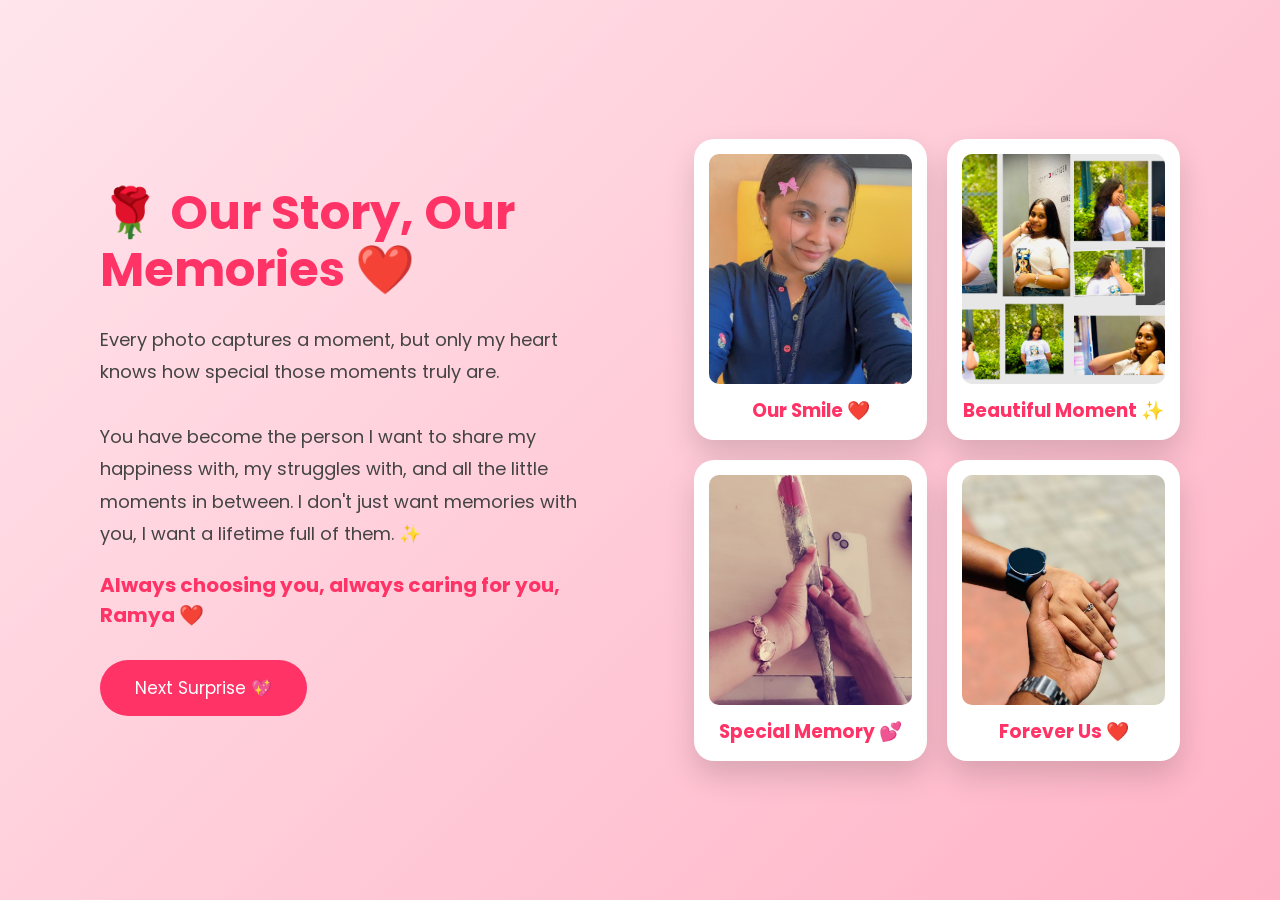
<file: beautifulday.html>
<!DOCTYPE html>
<html lang="en">

<head>

<meta charset="UTF-8">
<meta name="viewport" content="width=device-width, initial-scale=1.0">

<title>Beautiful Memories ❤️</title>

<link href="https://fonts.googleapis.com/css2?family=Poppins:wght@300;500;700&display=swap" rel="stylesheet">


<style>

*{
    margin:0;
    padding:0;
    box-sizing:border-box;
    font-family:'Poppins',sans-serif;
}


body{

    min-height:100vh;

    background:
    linear-gradient(135deg,#ffe5ec,#ffb3c6);

}



.page{

    min-height:100vh;

    display:flex;

    align-items:center;

    justify-content:center;

    padding:40px;

}



.container{

    width:90%;

    display:flex;

    align-items:center;

    justify-content:space-between;

    gap:50px;

}



/* LEFT TEXT */

.text{

    width:45%;

}



.text h1{

    font-size:48px;

    color:#ff3366;

    line-height:1.2;

}



.text p{

    margin-top:25px;

    font-size:18px;

    line-height:1.8;

    color:#444;

}



.love{

    margin-top:20px;

    font-size:20px;

    color:#ff3366;

    font-weight:bold;

}



/* RIGHT MEMORY CARDS */


.memories{

    width:45%;

    display:grid;

    grid-template-columns:repeat(2,1fr);

    gap:20px;

}



.card{

    background:white;

    padding:15px;

    border-radius:20px;

    box-shadow:

    0 15px 30px rgba(0,0,0,.15);

    transition:.4s;

}



.card:hover{

    transform:translateY(-10px) rotate(2deg);

}



.card img{

    width:100%;

    height:230px;

    object-fit:cover;

    border-radius:10px;

}



.card h3{

    margin-top:5px;

    color:#ff3366;

    text-align:center;

}



button{

    margin-top:30px;

    padding:15px 35px;

    border:none;

    border-radius:40px;

    background:#ff3366;

    color:white;

    font-size:17px;

    cursor:pointer;

}



/* MOBILE */


@media(max-width:900px){


.container{

    flex-direction:column;

}



.text,
.memories{

    width:100%;

    text-align:center;

}


.text h1{

    font-size:35px;

}


.memories{

    grid-template-columns:1fr;

}


}

</style>


</head>


<body>


<section class="page">


<div class="container">



<div class="text">


<h1>

🌹 Our Story, Our Memories ❤️

</h1>


<p>

Every photo captures a moment, but only my heart knows how special those moments truly are.

<br><br>

You have become the person I want to share my happiness with, my struggles with, and all the little moments in between.

I don't just want memories with you, I want a lifetime full of them. ✨
</p>


<div class="love">

Always choosing you, always caring for you, Ramya ❤️

</div>



<a href="urfav.html">

<button>
Next Surprise 💖
</button>

</a>



</div>





<div class="memories">


<div class="card">

<img src="IMAGES/IMG_0910.jpeg">

<h3>
Our Smile ❤️
</h3>

</div>



<div class="card">

<img src="IMAGES/IMG_0632.jpeg">

<h3>
Beautiful Moment ✨
</h3>

</div>



<div class="card">

<img src="IMAGES/81ead426-c392-4781-b021-c63dccaebf2f.jpeg">

<h3>
Special Memory 💕
</h3>

</div>



<div class="card">

<img src="IMAGES/IMG_0595.jpeg">

<h3>
Forever Us ❤️
</h3>

</div>


</div>




</div>


</section>


</body>

</html>
</file>
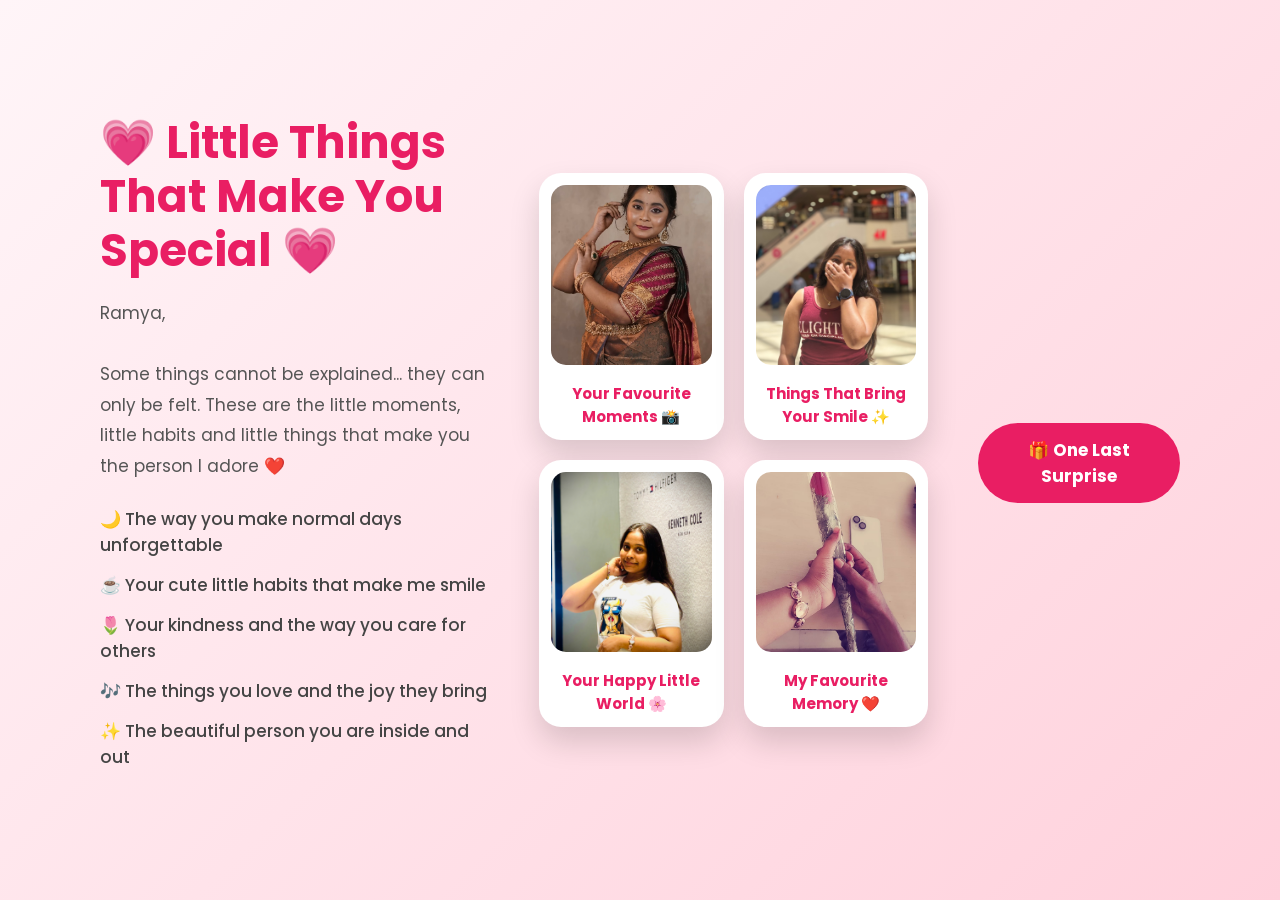
<file: urfav.html>
<!DOCTYPE html>
<html lang="en">

<head>

<meta charset="UTF-8">
<meta name="viewport" content="width=device-width, initial-scale=1.0">

<title>Ramya's Favorites ❤️</title>

<link href="https://fonts.googleapis.com/css2?family=Poppins:wght@300;500;700&display=swap" rel="stylesheet">


<style>

*{
    margin:0;
    padding:0;
    box-sizing:border-box;
    font-family:'Poppins',sans-serif;
}


body{

    min-height:100vh;

    background:
    linear-gradient(135deg,#fff5f8,#ffd1dc);

}



/* MAIN */

.page{

    min-height:100vh;

    display:flex;

    align-items:center;

    justify-content:center;

    padding:40px;

}



.container{

    width:90%;

    display:flex;

    align-items:center;

    justify-content:space-between;

    gap:50px;

}



/* LEFT CONTENT */


.text{

    width:45%;

}



.text h1{

    font-size:45px;

    line-height:1.2;

    color:#e91e63;

    font-weight:700;

}



.text p{

    margin-top:20px;

    color:#555;

    font-size:17px;

    line-height:1.8;

}



.favorite-list{

    margin-top:25px;

}



.favorite-list h3{

    margin:14px 0;

    color:#444;

    font-size:17px;

    font-weight:500;

    transition:.3s;

}


.favorite-list h3:hover{

    color:#e91e63;

    transform:translateX(10px);

}




/* BUTTON */


button{

    margin-top:25px;

    padding:14px 35px;

    border:none;

    border-radius:40px;

    background:#e91e63;

    color:white;

    font-size:17px;

    font-weight:bold;

    cursor:pointer;

    transition:.3s;

}


button:hover{

    background:#c2185b;

    transform:scale(1.08);

}



/* RIGHT IMAGE CARDS */


.gallery{

    width:45%;

    display:grid;

    grid-template-columns:repeat(2,1fr);

    gap:20px;

}



.photo-card{

    background:white;

    padding:12px;

    border-radius:22px;

    box-shadow:
    0 15px 30px rgba(0,0,0,.15);

    transition:.4s;

}



.photo-card:hover{

    transform:translateY(-10px);

}



.photo-card img{

    width:100%;

    height:180px;

    object-fit:cover;

    border-radius:15px;

}



.photo-card h3{

    text-align:center;

    margin-top:10px;

    color:#e91e63;

    font-size:15px;

}



/* MOBILE */


@media(max-width:900px){


.container{

    flex-direction:column;

    text-align:center;

}


.text,
.gallery{

    width:100%;

}



.text h1{

    font-size:32px;

}



.gallery{

    grid-template-columns:1fr;

}



.photo-card img{

    height:250px;

}


}


</style>


</head>



<body>



<section class="page">


<div class="container">



<!-- TEXT SECTION -->


<div class="text">


<h1>
💗 Little Things That Make You Special 💗
</h1>



<p>

Ramya,

<br><br>

Some things cannot be explained...
they can only be felt.

These are the little moments,
little habits and little things
that make you the person I adore ❤️

</p>




<div class="favorite-list">


<h3>
🌙 The way you make normal days unforgettable
</h3>


<h3>
☕ Your cute little habits that make me smile
</h3>


<h3>
🌷 Your kindness and the way you care for others
</h3>


<h3>
🎶 The things you love and the joy they bring
</h3>


<h3>
✨ The beautiful person you are inside and out
</h3>


</div>












</div>





<!-- IMAGE SECTION -->


<div class="gallery">



<div class="photo-card">

<img src="IMAGES/IMG_9148.jpeg" alt="Ramya">

<h3>
Your Favourite Moments 📸
</h3>

</div>




<div class="photo-card">

<img src="IMAGES/IMG_0539.jpeg" alt="Ramya">

<h3>
Things That Bring Your Smile ✨
</h3>

</div>





<div class="photo-card">

<img src="IMAGES/IMG_0382.jpeg" alt="Ramya">

<h3>
Your Happy Little World 🌸
</h3>

</div>





<div class="photo-card">

<img src="IMAGES/81ead426-c392-4781-b021-c63dccaebf2f.jpeg" alt="Ramya">

<h3>
My Favourite Memory ❤️
</h3>

</div>




</div>

<a href="surprise.html">

<button>

🎁 One Last Surprise

</button>

</a>


</div>


</section>



</body>

</html>
</file>
